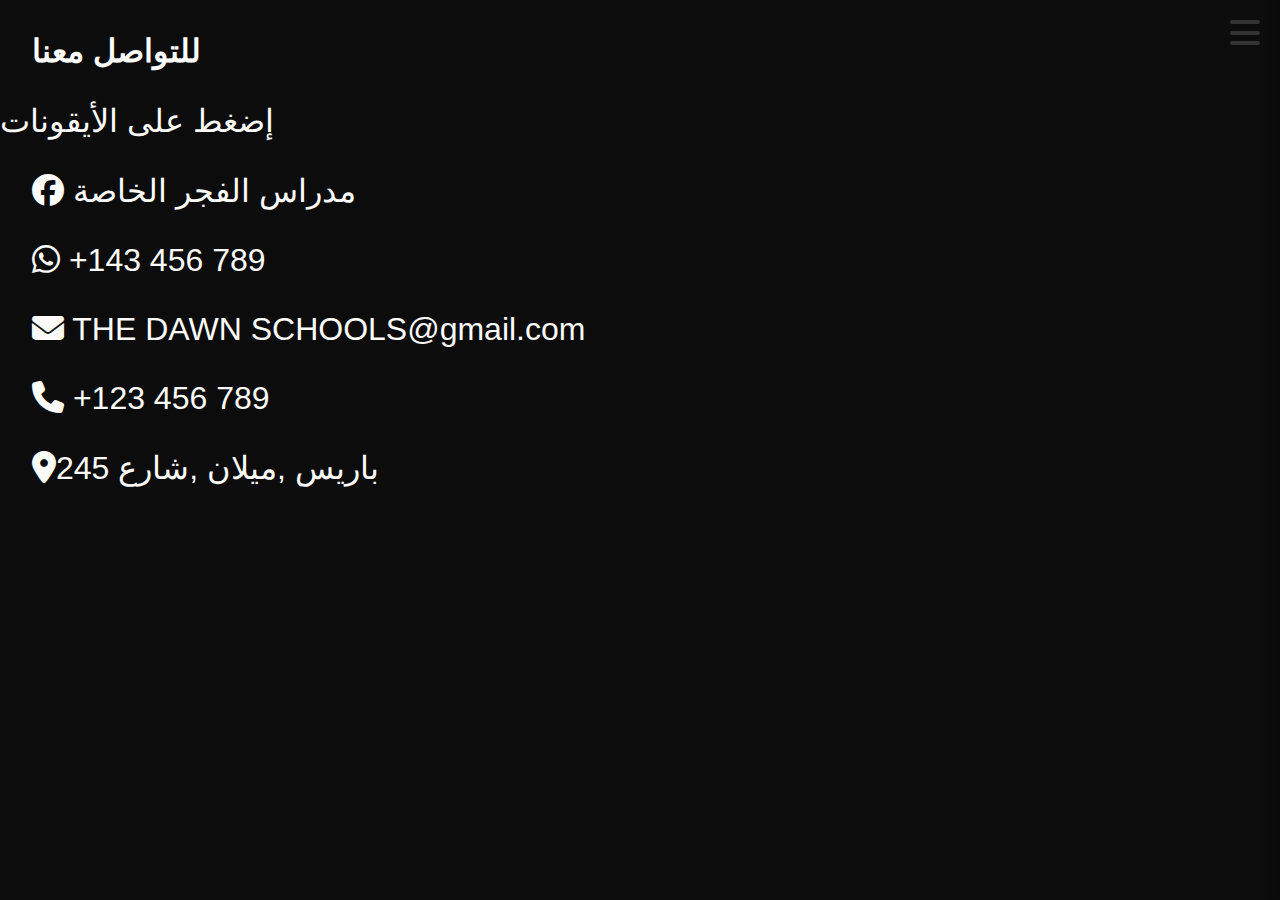
<file: contact ar.html>
<!DOCTYPE html>
<html lang="en">
<head>
    <meta charset="UTF-8">
    <meta name="viewport" content="width=device-width, initial-scale=1.0">
   <title> My school </title>
    <link rel="icon" href="ii.png" type="image/png">
</head><link rel="stylesheet" href="https://cdnjs.cloudflare.com/ajax/libs/font-awesome/6.5.0/css/all.min.css">
<body>
    <!DOCTYPE html>
<html lang="ar">
<head>
  <meta charset="UTF-8" />
  <meta name="viewport" content="width=device-width, initial-scale=1.0" />
  

  <style>
    * {
      box-sizing: border-box;
      margin: 0;
      padding: 0;
    }

    body {
      font-family: Arial, sans-serif;
      overflow-x: hidden;
    }

    /* زر المنيو */
    .custom-menu-btn {
      position: fixed;
      top: 20px;
      right: 20px;
      width: 30px;
      height: 25px;
      display: flex;
      flex-direction: column;
      justify-content: space-between;
      cursor: pointer;
      z-index: 1100;
    }

    .custom-menu-btn span {
      height: 4px;
      width: 100%;
      background-color: #333;
      border-radius: 2px;
      transition: 0.3s ease;
    }

    .custom-menu-btn.active span:nth-child(1) {
      transform: rotate(45deg) translate(5px, 5px);
    }

    .custom-menu-btn.active span:nth-child(2) {
      opacity: 0;
    }

    .custom-menu-btn.active span:nth-child(3) {
      transform: rotate(-45deg) translate(6px, -6px);
    }

    /* الخلفية */
    .custom-overlay {
      position: fixed;
      top: 0;
      left: 0;
      height: 100vh;
      width: 100vw;
      background-color: rgba(0, 0, 0, 0.5);
      opacity: 0;
      pointer-events: none;
      transition: 0.3s ease;
      z-index: 1000;
    }

    .custom-overlay.show {
      opacity: 1;
      pointer-events: auto;
    }

    /* القائمة الجانبية */
    .custom-sidebar {
      position: fixed;
      top: 0;
      right: -50%;
      height: 100vh;
      width: 50%;
      background-color: #ffffff;
      padding: 40px 20px;
      box-shadow: -2px 0 10px rgba(0, 0, 0, 0.2);
      transition: right 0.3s ease;
      z-index: 1050;
    }

    .custom-sidebar.show {
      right: 0;
    }

    .custom-sidebar ul {
      list-style: none;
    }

    .custom-sidebar li {
      margin: 20px 0;
    }

    .custom-sidebar a {
      text-decoration: none;
      color: #333;
      font-size: 18px;
    }

  </style>
</head>
<body>
      <link rel="stylesheet" href="https://cdnjs.cloudflare.com/ajax/libs/font-awesome/6.5.0/css/all.min.css">

  <!-- الزر -->
  <div class="custom-menu-btn" id="custom-menu-btn">
    <span></span>
    <span></span>
    <span></span>
  </div>

  <!-- الخلفية -->
  <div class="custom-overlay" id="custom-overlay"></div>

  <!-- القائمة -->
  <div class="custom-sidebar" id="custom-sidebar">
       <li ><a  style="font-size: larger;color:rgb(39, 33, 33)" href="arabic.html" class="fas fa-home"   >   الصفخة الرئيسية</a></li>
       <li ><a  style="font-size: medium;color:#272121" href="sh 1ar.html"class="fas fa-user-friends"> مجتمع الآباء</a>
      <li ><a  style="font-size: medium;color:rgb(39, 33, 33)" href="sh ar.html" class="fas fa-users"> مجتمع الطلاب
</a></li>
<li ><a style="font-size: medium;color:rgb(39, 33, 33)" href="index.html"class="fas fa-globe"> اللغة</a></li>
<li ><a style="font-size:medium;color:rgb(39, 33, 33)" href="plan ar.html" class="fas fa-book" >   خطة العام الدراسي</a></li>
      <li ><a style="font-size: medium;color:rgb(39, 33, 33)" href="rules ar.html" class="fas fa-gavel">  اللوائح المدرسية</a></li>
      <li ><a style="font-size: medium;color:rgb(39, 33, 33)" href="contact ar.html"class="fas fa-phone">تواصل معنا</a></li>
      <li ><a style="font-size: medium;color:rgb(39, 33, 33)" href="about ar.html"class="fas fa-info-circle">  من نحن</a></li>
      <li ><a style="font-size: medium;color:rgb(39, 33, 33)" href="https://maps.app.goo.gl/USy5qLPQj5uJRM2x5"class="fas fa-map-marker-alt"> موقعنا</a></li>

  </div>

  <!-- جافاسكربت -->
  <script>
    const btn = document.getElementById("custom-menu-btn");
    const sidebar = document.getElementById("custom-sidebar");
    const overlay = document.getElementById("custom-overlay");

    btn.addEventListener("click", () => {
      btn.classList.toggle("active");
      sidebar.classList.toggle("show");
      overlay.classList.toggle("show");
    });

    overlay.addEventListener("click", () => {
      btn.classList.remove("active");
      sidebar.classList.remove("show");
      overlay.classList.remove("show");
    });
  </script>

</body>
</html>

    <link rel="stylesheet" href="contact.css">
    <h1 style="margin: 1em;">للتواصل معنا </h1>
    <p> إضغط على الأيقونات</p>
   <div class="contact-icons">
       <p style="margin: 1em;"><i class="fab fa-facebook"></i> مدراس الفجر الخاصة</p>
       <p style="margin: 1em;"><i class="fab fa-whatsapp"></i> +143 456 789</p>
       <p style="margin: 1em;"><i class="fas fa-envelope"></i> THE DAWN SCHOOLS@gmail.com</p>
       <p style="margin: 1em;"><i class="fas fa-phone"></i> +123 456 789</p>
       <p style="margin: 1em;"><i class="fas fa-map-marker-alt"></i>باريس ,ميلان ,شارع 245</p>
</div>
    
</body>
</html>
</file>
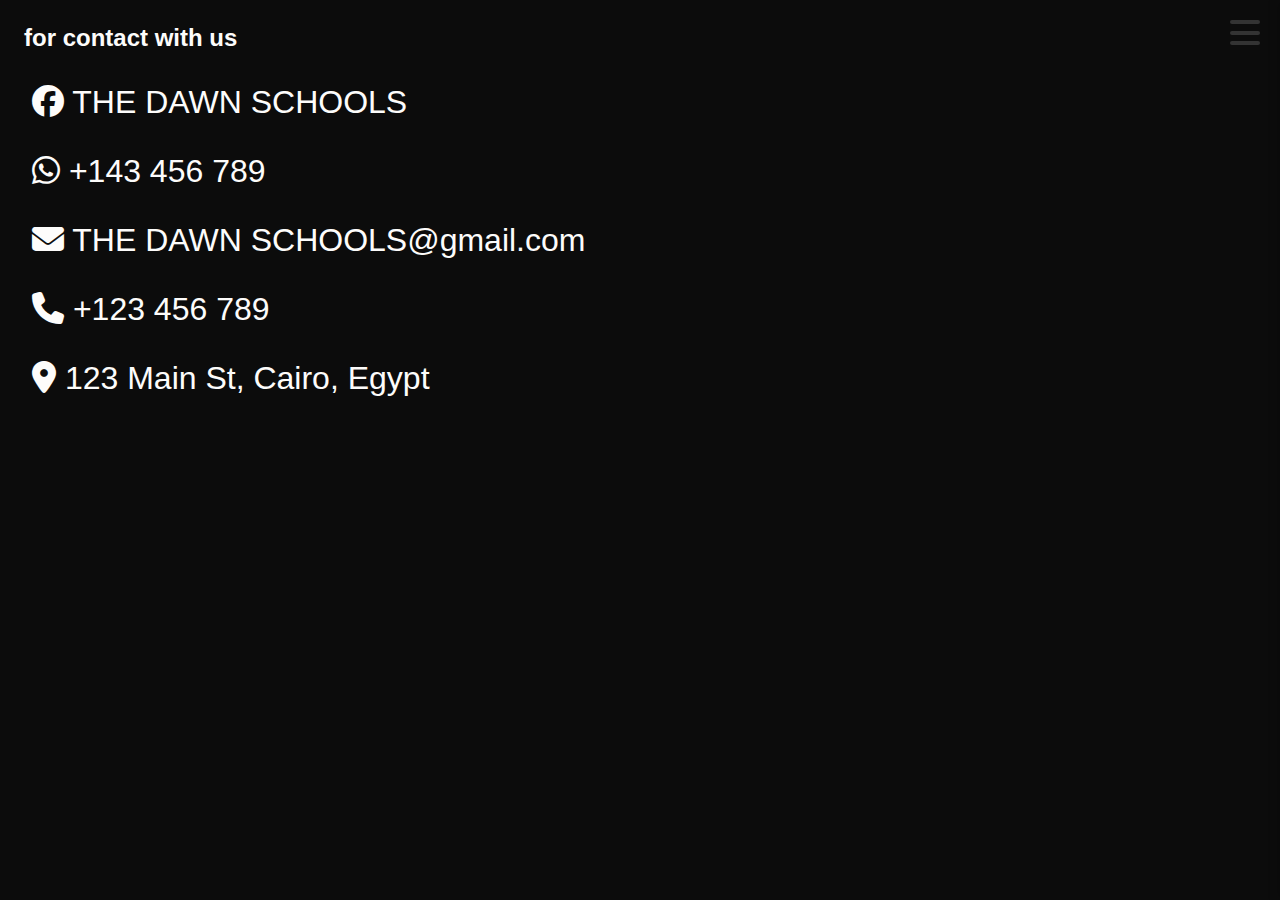
<file: contact.html>
<!DOCTYPE html>
<html lang="en">
<head>
    <meta charset="UTF-8">
    <meta name="viewport" content="width=device-width, initial-scale=1.0">
     <title> My school </title>
    <link rel="icon" href="ii.png" type="image/png">
</head><link rel="stylesheet" href="https://cdnjs.cloudflare.com/ajax/libs/font-awesome/6.5.0/css/all.min.css">
<body>
    <!DOCTYPE html>
<html lang="ar">
<head>
  <meta charset="UTF-8" />
  <meta name="viewport" content="width=device-width, initial-scale=1.0" />
  

  <style>
    * {
      box-sizing: border-box;
      margin: 0;
      padding: 0;
    }

    body {
      font-family: Arial, sans-serif;
      overflow-x: hidden;
    }

    /* زر المنيو */
    .custom-menu-btn {
      position: fixed;
      top: 20px;
      right: 20px;
      width: 30px;
      height: 25px;
      display: flex;
      flex-direction: column;
      justify-content: space-between;
      cursor: pointer;
      z-index: 1100;
    }

    .custom-menu-btn span {
      height: 4px;
      width: 100%;
      background-color: #333;
      border-radius: 2px;
      transition: 0.3s ease;
    }

    .custom-menu-btn.active span:nth-child(1) {
      transform: rotate(45deg) translate(5px, 5px);
    }

    .custom-menu-btn.active span:nth-child(2) {
      opacity: 0;
    }

    .custom-menu-btn.active span:nth-child(3) {
      transform: rotate(-45deg) translate(6px, -6px);
    }

    /* الخلفية */
    .custom-overlay {
      position: fixed;
      top: 0;
      left: 0;
      height: 100vh;
      width: 100vw;
      background-color: rgba(0, 0, 0, 0.5);
      opacity: 0;
      pointer-events: none;
      transition: 0.3s ease;
      z-index: 1000;
    }

    .custom-overlay.show {
      opacity: 1;
      pointer-events: auto;
    }

    /* القائمة الجانبية */
    .custom-sidebar {
      position: fixed;
      top: 0;
      right: -50%;
      height: 100vh;
      width: 50%;
      background-color: #ffffff;
      padding: 40px 20px;
      box-shadow: -2px 0 10px rgba(0, 0, 0, 0.2);
      transition: right 0.3s ease;
      z-index: 1050;
    }

    .custom-sidebar.show {
      right: 0;
    }

    .custom-sidebar ul {
      list-style: none;
    }

    .custom-sidebar li {
      margin: 20px 0;
    }

    .custom-sidebar a {
      text-decoration: none;
      color: #333;
      font-size: 18px;
    }

  </style>
</head>
<body>

  <!-- الزر -->
  <div class="custom-menu-btn" id="custom-menu-btn">
    <span></span>
    <span></span>
    <span></span>
  </div>

  <!-- الخلفية -->
  <div class="custom-overlay" id="custom-overlay"></div>

  <!-- القائمة -->
  <div class="custom-sidebar" id="custom-sidebar">
    <li ><a  style="font-size: larger;color:rgb(39, 33, 33)" href="index.html" class="fas fa-home"   >   H o m e</a></li>
      <li ><a  style="font-size: medium;color:#272121" href="sh1.html"class="fas fa-user-friends"> Parents' Community
      <li ><a  style="font-size: medium;color:rgb(39, 33, 33)" href="sh.html" class="fas fa-users"> students' Community
</a></li>
<li ><a style="font-size: medium;color:rgb(39, 33, 33)" href="arabic.html"class="fas fa-globe"> Language</a></li>
<li ><a style="font-size:medium;color:rgb(39, 33, 33)" href="plan.html" class="fas fa-book" >   Academic Year Plan</a></li>
      <li ><a style="font-size: medium;color:rgb(39, 33, 33)" href="rules" class="fas fa-gavel">  School's Rules and Regulations</a></li>
      <li ><a style="font-size: medium;color:rgb(39, 33, 33)" href="contact"class="fas fa-phone"> Contact Us</a></li>
      <li ><a style="font-size: medium;color:rgb(39, 33, 33)" href="https://maps.app.goo.gl/USy5qLPQj5uJRM2x5"class="fas fa-map-marker-alt"> Our Location</a></li>
      <li><a href="#"></a></li>

  </div>

  <!-- جافاسكربت -->
  <script>
    const btn = document.getElementById("custom-menu-btn");
    const sidebar = document.getElementById("custom-sidebar");
    const overlay = document.getElementById("custom-overlay");

    btn.addEventListener("click", () => {
      btn.classList.toggle("active");
      sidebar.classList.toggle("show");
      overlay.classList.toggle("show");
    });

    overlay.addEventListener("click", () => {
      btn.classList.remove("active");
      sidebar.classList.remove("show");
      overlay.classList.remove("show");
    });
  </script>

</body>
</html>

    <link rel="stylesheet" href="contact.css">
    <h2 style="margin: 1em;">for contact with us </h2>
   <div class="contact-icons">
       <p style="margin: 1em;"><i class="fab fa-facebook"></i> THE DAWN SCHOOLS</p>
       <p style="margin: 1em;"><i class="fab fa-whatsapp"></i> +143 456 789</p>
       <p style="margin: 1em;"><i class="fas fa-envelope"></i> THE DAWN SCHOOLS@gmail.com</p>
       <p style="margin: 1em;"><i class="fas fa-phone"></i> +123 456 789</p>
       <p style="margin: 1em;"><i class="fas fa-map-marker-alt"></i> 123 Main St, Cairo, Egypt</p>
</div>
    
</body>
</html>
</file>
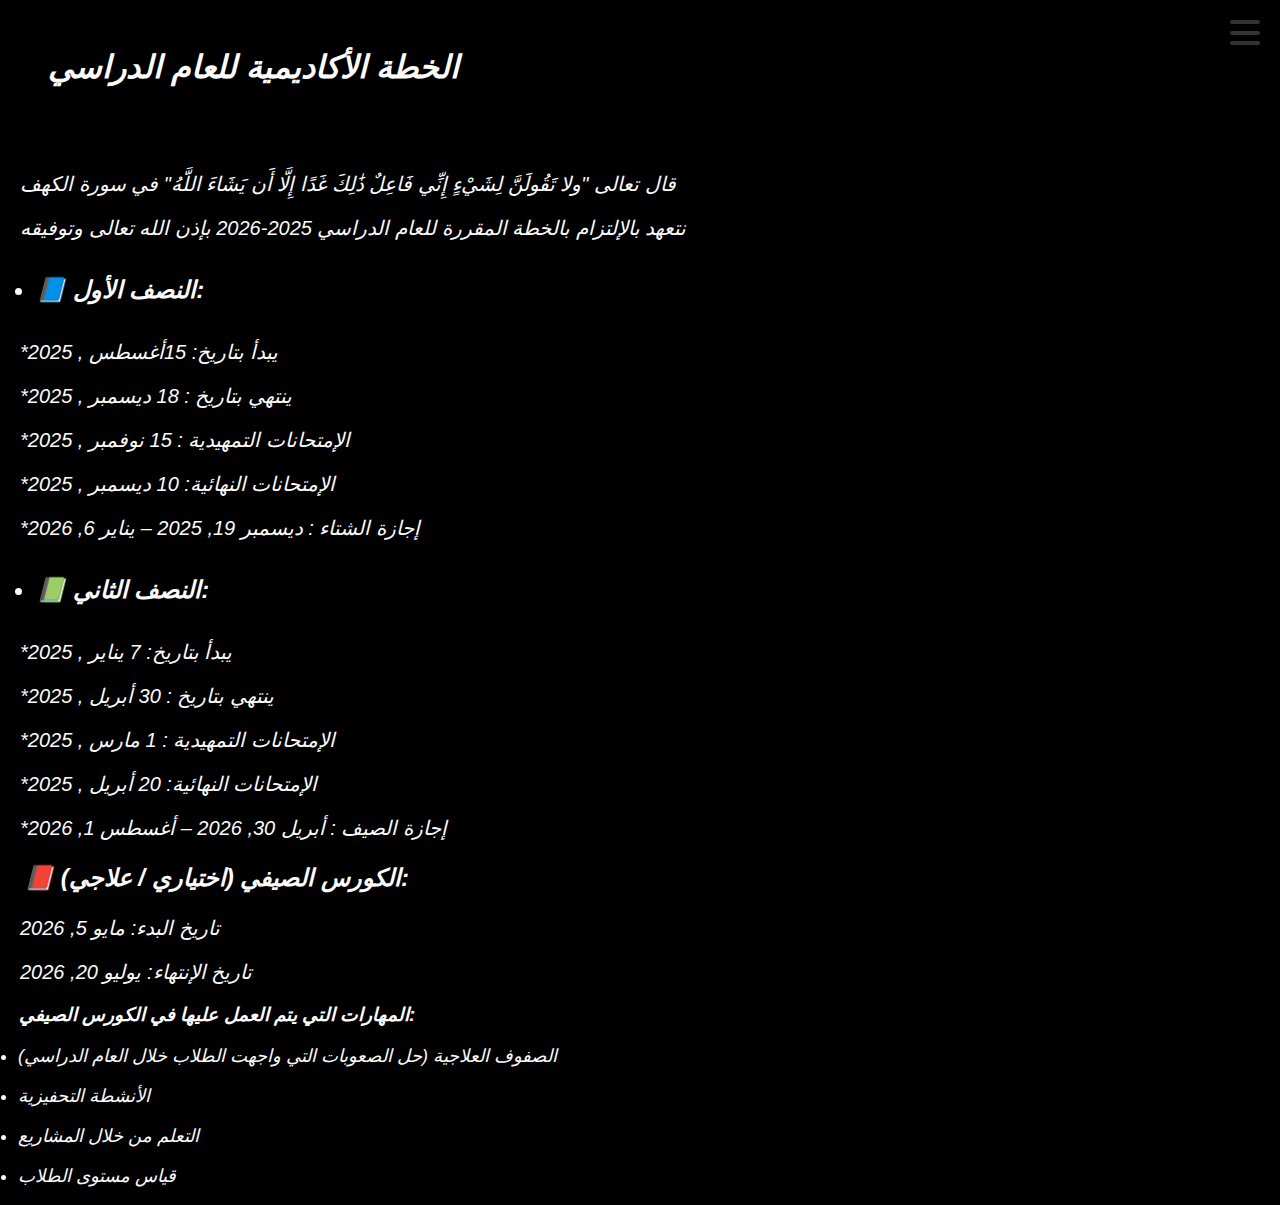
<file: plan ar.html>
<!DOCTYPE html>
<html lang="en">
<head>
    <meta charset="UTF-8">
    <meta name="viewport" content="width=device-width, initial-scale=1.0">
    <title> My school </title>
    <link rel="icon" href="ii.png" type="image/png">
</head>
<body>
    <!DOCTYPE html>
<html lang="ar">
<head>
  <meta charset="UTF-8" />
  <meta name="viewport" content="width=device-width, initial-scale=1.0" />
    <link rel="stylesheet" href="https://cdnjs.cloudflare.com/ajax/libs/font-awesome/6.5.0/css/all.min.css">
  <title>قائمة جانبية مخصصة</title>

  <style>
    * {
      box-sizing: border-box;
      margin: 0;
      padding: 0;
    }

    body {
      font-family: Arial, sans-serif;
      overflow-x: hidden;
    }

    /* زر المنيو */
    .custom-menu-btn {
      position: fixed;
      top: 20px;
      right: 20px;
      width: 30px;
      height: 25px;
      display: flex;
      flex-direction: column;
      justify-content: space-between;
      cursor: pointer;
      z-index: 1100;
    }

    .custom-menu-btn span {
      height: 4px;
      width: 100%;
      background-color: #333;
      border-radius: 2px;
      transition: 0.3s ease;
    }

    .custom-menu-btn.active span:nth-child(1) {
      transform: rotate(45deg) translate(5px, 5px);
    }

    .custom-menu-btn.active span:nth-child(2) {
      opacity: 0;
    }

    .custom-menu-btn.active span:nth-child(3) {
      transform: rotate(-45deg) translate(6px, -6px);
    }

    /* الخلفية */
    .custom-overlay {
      position: fixed;
      top: 0;
      left: 0;
      height: 100vh;
      width: 100vw;
      background-color: rgba(0, 0, 0, 0.5);
      opacity: 0;
      pointer-events: none;
      transition: 0.3s ease;
      z-index: 1000;
    }

    .custom-overlay.show {
      opacity: 1;
      pointer-events: auto;
    }

    /* القائمة الجانبية */
    .custom-sidebar {
      position: fixed;
      top: 0;
      right: -50%;
      height: 100vh;
      width: 50%;
      background-color: #ffffff;
      padding: 40px 20px;
      box-shadow: -2px 0 10px rgba(0, 0, 0, 0.2);
      transition: right 0.3s ease;
      z-index: 1050;
    }

    .custom-sidebar.show {
      right: 0;
    }

    .custom-sidebar ul {
      list-style: none;
    }

    .custom-sidebar li {
      margin: 20px 0;
    }

    .custom-sidebar a {
      text-decoration: none;
      color: #333;
      font-size: 18px;
    }

  </style>
</head>
<body>

  <!-- الزر -->
  <div class="custom-menu-btn" id="custom-menu-btn">
    <span></span>
    <span></span>
    <span></span>
  </div>

  <!-- الخلفية -->
  <div class="custom-overlay" id="custom-overlay"></div>

  <!-- القائمة -->
  <div class="custom-sidebar" id="custom-sidebar">
  <li >      <li ><a  style="font-size: larger;color:rgb(39, 33, 33)" href="arabic.html" class="fas fa-home"   >   الصفخة الرئيسية</a></li>
      <li ><a  style="font-size: medium;color:#272121" href="sh 1ar.html"class="fas fa-user-friends"> مجتمع الآباء</a>
      <li ><a  style="font-size: medium;color:rgb(39, 33, 33)" href="sh ar.html" class="fas fa-users"> مجتمع الطلاب
</a></li>
<li ><a style="font-size: medium;color:rgb(39, 33, 33)" href="index.html"class="fas fa-globe"> اللغة</a></li>
<li ><a style="font-size:medium;color:rgb(39, 33, 33)" href="plan ar.html" class="fas fa-book" >   خطة العام الدراسي</a></li>
      <li ><a style="font-size: medium;color:rgb(39, 33, 33)" href="rules ar.html" class="fas fa-gavel">  اللوائح المدرسية</a></li>
      <li ><a style="font-size: medium;color:rgb(39, 33, 33)" href="contact ar.html"class="fas fa-phone">تواصل معنا</a></li>
            <li ><a style="font-size: medium;color:rgb(39, 33, 33)" href="about ar.html"class="fas fa-info-circle">  من نحن</a></li>
      <li ><a style="font-size: medium;color:rgb(39, 33, 33)" href="https://maps.app.goo.gl/USy5qLPQj5uJRM2x5"class="fas fa-map-marker-alt"> موقعنا</a></li>
      <li><a href="#"></a></li>

  </div>

  <!-- جافاسكربت -->
  <script>
    const btn = document.getElementById("custom-menu-btn");
    const sidebar = document.getElementById("custom-sidebar");
    const overlay = document.getElementById("custom-overlay");

    btn.addEventListener("click", () => {
      btn.classList.toggle("active");
      sidebar.classList.toggle("show");
      overlay.classList.toggle("show");
    });

    overlay.addEventListener("click", () => {
      btn.classList.remove("active");
      sidebar.classList.remove("show");
      overlay.classList.remove("show");
    });
  </script>

</body>
</html>

    <link rel="stylesheet" href="plan.css">
    <h1 style="margin: 1.5em;"><i>الخطة الأكاديمية للعام الدراسي</h1>
    <br>
    <ul>
        <p>قال تعالى "ولا تَقُولَنَّ لِشَيْءٍ إِنِّي فَاعِلٌ ذَٰلِكَ غَدًا إِلَّا أَن يَشَاءَ اللَّهُ" في سورة الكهف</p>
        <p> نتعهد بالإلتزام بالخطة المقررة للعام الدراسي 2025-2026 بإذن الله تعالى وتوفيقه</p>
    <h2 style="margin: 1.5em;"><li>📘 النصف الأول:</li></h2>
<p>*يبدأ بتاريخ: 15أغسطس , 2025</p>
<p>*ينتهي بتاريخ : 18 ديسمبر , 2025</p>
<p>*الإمتحانات التمهيدية :  15 نوفمبر , 2025</p>
<p>
*الإمتحانات النهائية: 10 ديسمبر  , 2025</p>
<p>*إجازة الشتاء : ديسمبر 19, 2025 – يناير 6, 2026</p>





<h2 style="margin: 1.5em;"><li>📗 النصف الثاني:</li></h2>
<p>*يبدأ بتاريخ: 7 يناير , 2025</p>
<p>*ينتهي بتاريخ : 30 أبريل , 2025</p>
<p>*الإمتحانات التمهيدية :  1 مارس , 2025</p>
<p>
*الإمتحانات النهائية: 20 أبريل  , 2025</p>
<p>*إجازة الصيف : أبريل 30, 2026 – أغسطس 1, 2026</p>
<h2 style="margin: 1em;">📕 الكورس الصيفي (اختياري / علاجي):</h2> 
<p>تاريخ البدء: مايو 5, 2026</p>
<p>تاريخ الإنتهاء: يوليو 20, 2026</p>
<h3 style="margin: 1em;">المهارات التي يتم العمل عليها في الكورس الصيفي:</h3> 
    <li class="li"  style="margin: 1em;">
الصفوف العلاجية (حل الصعوبات التي واجهت الطلاب خلال العام الدراسي)</li>
    <li class="li  "style="margin: 1em;">الأنشطة التحفيزية</li>
    <li class="li "style="margin: 1em;">التعلم من خلال المشاريع</li>
    <li class="li" style="margin: 1em;">قياس مستوى الطلاب </li>
   
    















</ul>

    
</body>
</html>
</file>
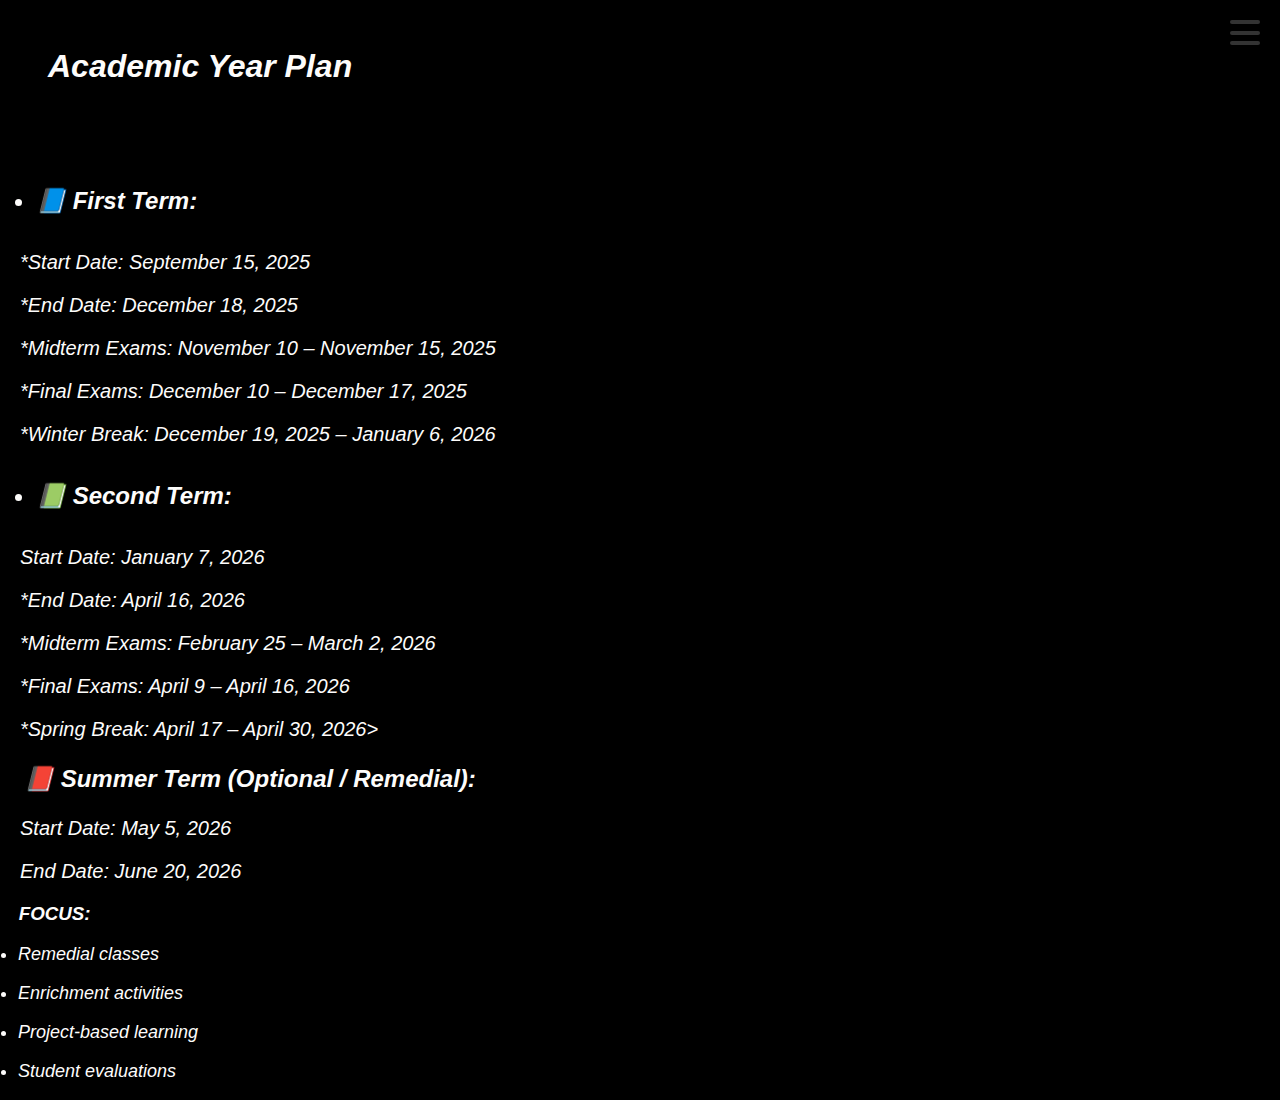
<file: plan.html>
<!DOCTYPE html>
<html lang="en">
<head>
    <meta charset="UTF-8">
    <meta name="viewport" content="width=device-width, initial-scale=1.0">
   <title> My school </title>
    <link rel="icon" href="ii.png" type="image/png">
</head>
<body>
    <!DOCTYPE html>
<html lang="ar">
<head>
  <meta charset="UTF-8" />
  
    <link rel="stylesheet" href="https://cdnjs.cloudflare.com/ajax/libs/font-awesome/6.5.0/css/all.min.css">

  <meta name="viewport" content="width=device-width, initial-scale=1.0" />
  <title>قائمة جانبية مخصصة</title>

  <style>
    * {
      box-sizing: border-box;
      margin: 0;
      padding: 0;
    }

    body {
      font-family: Arial, sans-serif;
      overflow-x: hidden;
    }

    /* زر المنيو */
    .custom-menu-btn {
      position: fixed;
      top: 20px;
      right: 20px;
      width: 30px;
      height: 25px;
      display: flex;
      flex-direction: column;
      justify-content: space-between;
      cursor: pointer;
      z-index: 1100;
    }

    .custom-menu-btn span {
      height: 4px;
      width: 100%;
      background-color: #333;
      border-radius: 2px;
      transition: 0.3s ease;
    }

    .custom-menu-btn.active span:nth-child(1) {
      transform: rotate(45deg) translate(5px, 5px);
    }

    .custom-menu-btn.active span:nth-child(2) {
      opacity: 0;
    }

    .custom-menu-btn.active span:nth-child(3) {
      transform: rotate(-45deg) translate(6px, -6px);
    }

    /* الخلفية */
    .custom-overlay {
      position: fixed;
      top: 0;
      left: 0;
      height: 100vh;
      width: 100vw;
      background-color: rgba(0, 0, 0, 0.5);
      opacity: 0;
      pointer-events: none;
      transition: 0.3s ease;
      z-index: 1000;
    }

    .custom-overlay.show {
      opacity: 1;
      pointer-events: auto;
    }

    /* القائمة الجانبية */
    .custom-sidebar {
      position: fixed;
      top: 0;
      right: -50%;
      height: 100vh;
      width: 50%;
      background-color: #ffffff;
      padding: 40px 20px;
      box-shadow: -2px 0 10px rgba(0, 0, 0, 0.2);
      transition: right 0.3s ease;
      z-index: 1050;
    }

    .custom-sidebar.show {
      right: 0;
    }

    .custom-sidebar ul {
      list-style: none;
    }

    .custom-sidebar li {
      margin: 20px 0;
    }

    .custom-sidebar a {
      text-decoration: none;
      color: #333;
      font-size: 18px;
    }

  </style>
</head>
<body>

  <!-- الزر -->
  <div class="custom-menu-btn" id="custom-menu-btn">
    <span></span>
    <span></span>
    <span></span>
  </div>

  <!-- الخلفية -->
  <div class="custom-overlay" id="custom-overlay"></div>

  <!-- القائمة -->
  <div class="custom-sidebar" id="custom-sidebar">
      <li ><a  style="font-size: larger;color:rgb(39, 33, 33)" href="index.html" class="fas fa-home"   >   H o m e</a></li>
      <li ><a  style="font-size: medium;color:#272121" href="sh1.html"class="fas fa-user-friends"> Parents' Community
      <li ><a  style="font-size: medium;color:rgb(39, 33, 33)" href="sh.html" class="fas fa-users"> students' Community
</a></li>
<li ><a style="font-size: medium;color:rgb(39, 33, 33)" href="arabic.html"class="fas fa-globe"> Language</a></li>
<li ><a style="font-size:medium;color:rgb(39, 33, 33)" href="plan.html" class="fas fa-book" >   Academic Year Plan</a></li>
      <li ><a style="font-size: medium;color:rgb(39, 33, 33)" href="rules" class="fas fa-gavel">  School's Rules and Regulations</a></li>
      <li ><a style="font-size: medium;color:rgb(39, 33, 33)" href="contact"class="fas fa-phone"> Contact Us</a></li>
                  <li ><a style="font-size: medium;color:rgb(39, 33, 33)" href="about us.html"class="fas fa-info-circle">   About us</a></li>
      <li ><a style="font-size: medium;color:rgb(39, 33, 33)" href="https://maps.app.goo.gl/USy5qLPQj5uJRM2x5"class="fas fa-map-marker-alt"> Our Location</a></li>

  </div>

  <!-- جافاسكربت -->
  <script>
    const btn = document.getElementById("custom-menu-btn");
    const sidebar = document.getElementById("custom-sidebar");
    const overlay = document.getElementById("custom-overlay");

    btn.addEventListener("click", () => {
      btn.classList.toggle("active");
      sidebar.classList.toggle("show");
      overlay.classList.toggle("show");
    });

    overlay.addEventListener("click", () => {
      btn.classList.remove("active");
      sidebar.classList.remove("show");
      overlay.classList.remove("show");
    });
  </script>

</body>
</html>

    <link rel="stylesheet" href="plan.css">
    <h1 style="margin: 1.5em;"><i> Academic Year Plan</h1>
    <br>
    <ul>

    <h2 style="margin: 1.5em;"><li>📘 First Term:</li></h2>
<p>*Start Date: September 15, 2025</p>
<p>*End Date: December 18, 2025</p>
<p>*Midterm Exams: November 10 – November 15, 2025</p>
<p>
*Final Exams: December 10 – December 17, 2025</p>
<p>*Winter Break: December 19, 2025 – January 6, 2026</p>





<h2 style="margin: 1.5em;"><li>📗 Second Term:</li></h2>
<p>Start Date: January 7, 2026</p>
<p>*End Date: April 16, 2026</p>
<p>*Midterm Exams: February 25 – March 2, 2026</p>
<p>*Final Exams: April 9 – April 16, 2026</p>
<p>*Spring Break: April 17 – April 30, 2026></p>

<h2 style="margin: 1em;">📕 Summer Term (Optional / Remedial):</h2> 
<p>Start Date: May 5, 2026</p>
<p>End Date: June 20, 2026</p>
<h3 style="margin: 1em;">FOCUS:</h3> 
    <li class="li"  style="margin: 1em;">
Remedial classes</li>
    <li class="li  "style="margin: 1em;">Enrichment activities</li>
    <li class="li "style="margin: 1em;">Project-based learning</li>
    <li class="li" style="margin: 1em;">Student evaluations</li>
   
    















</ul>

    
</body>
</html>
</file>
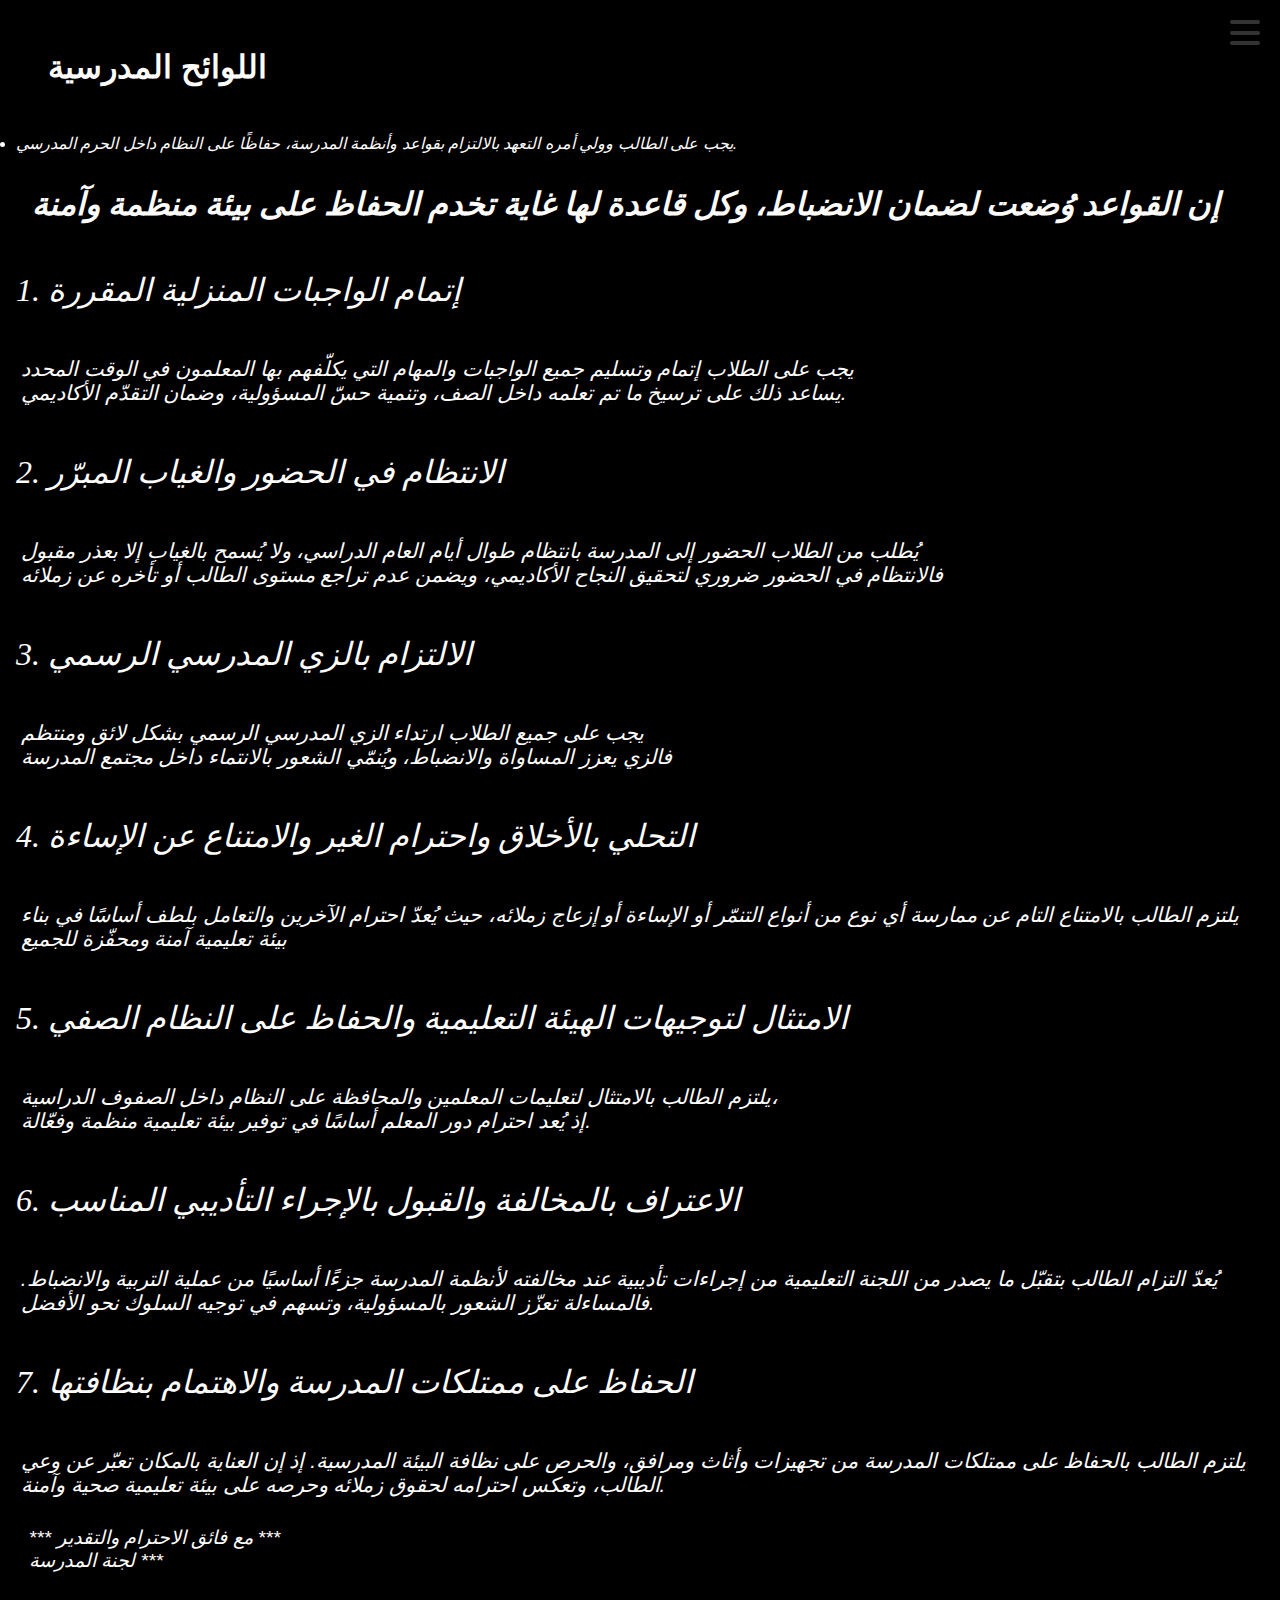
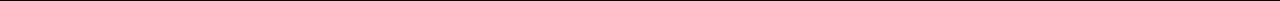
<file: rules ar.html>
<!DOCTYPE html>
<html lang="en">
<head>
    <meta charset="UTF-8">
    <meta name="viewport" content="width=device-width, initial-scale=1.0">
    <title> My school </title>
    <link rel="icon" href="ii.png" type="image/png">
    <link rel="stylesheet" href="rules.css"> 
</head>
<body>
    <!DOCTYPE html>
<html lang="ar">
<head>
  <meta charset="UTF-8" />
  <meta name="viewport" content="width=device-width, initial-scale=1.0" />
    <link rel="stylesheet" href="https://cdnjs.cloudflare.com/ajax/libs/font-awesome/6.5.0/css/all.min.css">


  <style>
    * {
      box-sizing: border-box;
      margin: 0;
      padding: 0;
    }

    body {
      font-family: Arial, sans-serif;
      overflow-x: hidden;
    }

    /* زر المنيو */
    .custom-menu-btn {
      position: fixed;
      top: 20px;
      right: 20px;
      width: 30px;
      height: 25px;
      display: flex;
      flex-direction: column;
      justify-content: space-between;
      cursor: pointer;
      z-index: 1100;
    }

    .custom-menu-btn span {
      height: 4px;
      width: 100%;
      background-color: #333;
      border-radius: 2px;
      transition: 0.3s ease;
    }

    .custom-menu-btn.active span:nth-child(1) {
      transform: rotate(45deg) translate(5px, 5px);
    }

    .custom-menu-btn.active span:nth-child(2) {
      opacity: 0;
    }

    .custom-menu-btn.active span:nth-child(3) {
      transform: rotate(-45deg) translate(6px, -6px);
    }

    /* الخلفية */
    .custom-overlay {
      position: fixed;
      top: 0;
      left: 0;
      height: 100vh;
      width: 100vw;
      background-color: rgba(0, 0, 0, 0.5);
      opacity: 0;
      pointer-events: none;
      transition: 0.3s ease;
      z-index: 1000;
    }

    .custom-overlay.show {
      opacity: 1;
      pointer-events: auto;
    }

    /* القائمة الجانبية */
    .custom-sidebar {
      position: fixed;
      top: 0;
      right: -50%;
      height: 100vh;
      width: 50%;
      background-color: #ffffff;
      padding: 40px 20px;
      box-shadow: -2px 0 10px rgba(0, 0, 0, 0.2);
      transition: right 0.3s ease;
      z-index: 1050;
    }

    .custom-sidebar.show {
      right: 0;
    }

    .custom-sidebar ul {
      list-style: none;
    }

    .custom-sidebar li {
      margin: 20px 0;
    }

    .custom-sidebar a {
      text-decoration: none;
      color: #333;
      font-size: 18px;
    }

  </style>
</head>
<body>

  <!-- الزر -->
  <div class="custom-menu-btn" id="custom-menu-btn">
    <span></span>
    <span></span>
    <span></span>
  </div>

  <!-- الخلفية -->
  <div class="custom-overlay" id="custom-overlay"></div>

  <!-- القائمة -->
  <div class="custom-sidebar" id="custom-sidebar">
        <li ><a  style="font-size: larger;color:rgb(39, 33, 33)" href="arabic.html" class="fas fa-home"   >   الصفخة الرئيسية</a></li>
       <li ><a  style="font-size: medium;color:#272121" href="sh 1ar.html"class="fas fa-user-friends"> مجتمع الآباء</a>
      <li ><a  style="font-size: medium;color:rgb(39, 33, 33)" href="sh ar.html" class="fas fa-users"> مجتمع الطلاب
</a></li>
<li ><a style="font-size: medium;color:rgb(39, 33, 33)" href="index.html"class="fas fa-globe"> اللغة</a></li>
<li ><a style="font-size:medium;color:rgb(39, 33, 33)" href="plan ar.html" class="fas fa-book" >   خطة العام الدراسي</a></li>
      <li ><a style="font-size: medium;color:rgb(39, 33, 33)" href="rules ar.html" class="fas fa-gavel">  اللوائح المدرسية</a></li>
      <li ><a style="font-size: medium;color:rgb(39, 33, 33)" href="contact ar.html"class="fas fa-phone">تواصل معنا</a></li>
            <li ><a style="font-size: medium;color:rgb(39, 33, 33)" href="about ar.html"class="fas fa-info-circle">  من نحن</a></li>
      <li ><a style="font-size: medium;color:rgb(39, 33, 33)" href="https://maps.app.goo.gl/USy5qLPQj5uJRM2x5" class="fas fa-map-marker-alt"> موقعنا</a></li>

  </div>

  <!-- جافاسكربت -->
  <script>
    const btn = document.getElementById("custom-menu-btn");
    const sidebar = document.getElementById("custom-sidebar");
    const overlay = document.getElementById("custom-overlay");

    btn.addEventListener("click", () => {
      btn.classList.toggle("active");
      sidebar.classList.toggle("show");
      overlay.classList.toggle("show");
    });

    overlay.addEventListener("click", () => {
      btn.classList.remove("active");
      sidebar.classList.remove("show");
      overlay.classList.remove("show");
    });
  </script>

</body>
</html>
 
    <h1 style="margin: 1.5em;">اللوائح المدرسية</h1>
    
    <ul>
        <li style="margin: 1em;"><i>يجب على الطالب وولي أمره التعهد بالالتزام بقواعد وأنظمة المدرسة، حفاظًا على النظام داخل الحرم المدرسي.</li>
    </ul>
    <ol>
        <h3>إن القواعد وُضعت لضمان الانضباط، وكل قاعدة لها غاية تخدم الحفاظ على بيئة منظمة وآمنة
</h3>
        <li class="li">إتمام الواجبات المنزلية المقررة</li>
        <dd>يجب على الطلاب إتمام وتسليم جميع الواجبات والمهام التي يكلّفهم بها المعلمون في الوقت المحدد<br>
يساعد ذلك على ترسيخ ما تم تعلمه داخل الصف، وتنمية حسّ المسؤولية، وضمان التقدّم الأكاديمي.
</dd>
        <li class="li">الانتظام في الحضور والغياب المبرّر</li>
        <dd>
يُطلب من الطلاب الحضور إلى المدرسة بانتظام طوال أيام العام الدراسي، ولا يُسمح بالغياب إلا بعذر مقبول<br>
فالانتظام في الحضور ضروري لتحقيق النجاح الأكاديمي، ويضمن عدم تراجع مستوى الطالب أو تأخره عن زملائه


            
        </dd>
        <li class="li">الالتزام بالزي المدرسي الرسمي</li>
        <dd>
يجب على جميع الطلاب ارتداء الزي المدرسي الرسمي بشكل لائق ومنتظم<br>
فالزي يعزز المساواة والانضباط، ويُنمّي الشعور بالانتماء داخل مجتمع المدرسة

        </dd>
        <li class="li">التحلي بالأخلاق واحترام الغير والامتناع عن الإساءة</li>
        <dd>
يلتزم الطالب بالامتناع التام عن ممارسة أي نوع من أنواع التنمّر أو الإساءة أو إزعاج زملائه، حيث يُعدّ احترام الآخرين والتعامل بلطف أساسًا في بناء بيئة تعليمية آمنة ومحفّزة للجميع
        </dd>
        <li class="li">الامتثال لتوجيهات الهيئة التعليمية والحفاظ على النظام الصفي</li>
        <dd>يلتزم الطالب بالامتثال لتعليمات المعلمين والمحافظة على النظام داخل الصفوف الدراسية،<br>
إذ يُعد احترام دور المعلم أساسًا في توفير بيئة تعليمية منظمة وفعّالة.
</dd>
         <li class="li">الاعتراف بالمخالفة والقبول بالإجراء التأديبي المناسب</li>
         <dd>
يُعدّ التزام الطالب بتقبّل ما يصدر من اللجنة التعليمية من إجراءات تأديبية عند مخالفته لأنظمة المدرسة جزءًا أساسيًا من عملية التربية والانضباط. فالمساءلة تعزّز الشعور بالمسؤولية، وتسهم في توجيه السلوك نحو الأفضل.
</dd>
         <li class="li">الحفاظ على ممتلكات المدرسة والاهتمام بنظافتها</li>
         <dd>
يلتزم الطالب بالحفاظ على ممتلكات المدرسة من تجهيزات وأثاث ومرافق، والحرص على نظافة البيئة المدرسية.
إذ إن العناية بالمكان تعبّر عن وعي الطالب، وتعكس احترامه لحقوق زملائه وحرصه على بيئة تعليمية صحية وآمنة.

</dd>
    </ol>
    <p style="margin: 1.5em; font-size:larger"><i>
               *** مع فائق الاحترام والتقدير  ***<br>
لجنة المدرسة ***</i></p>
    
</body>
</html>
</file>
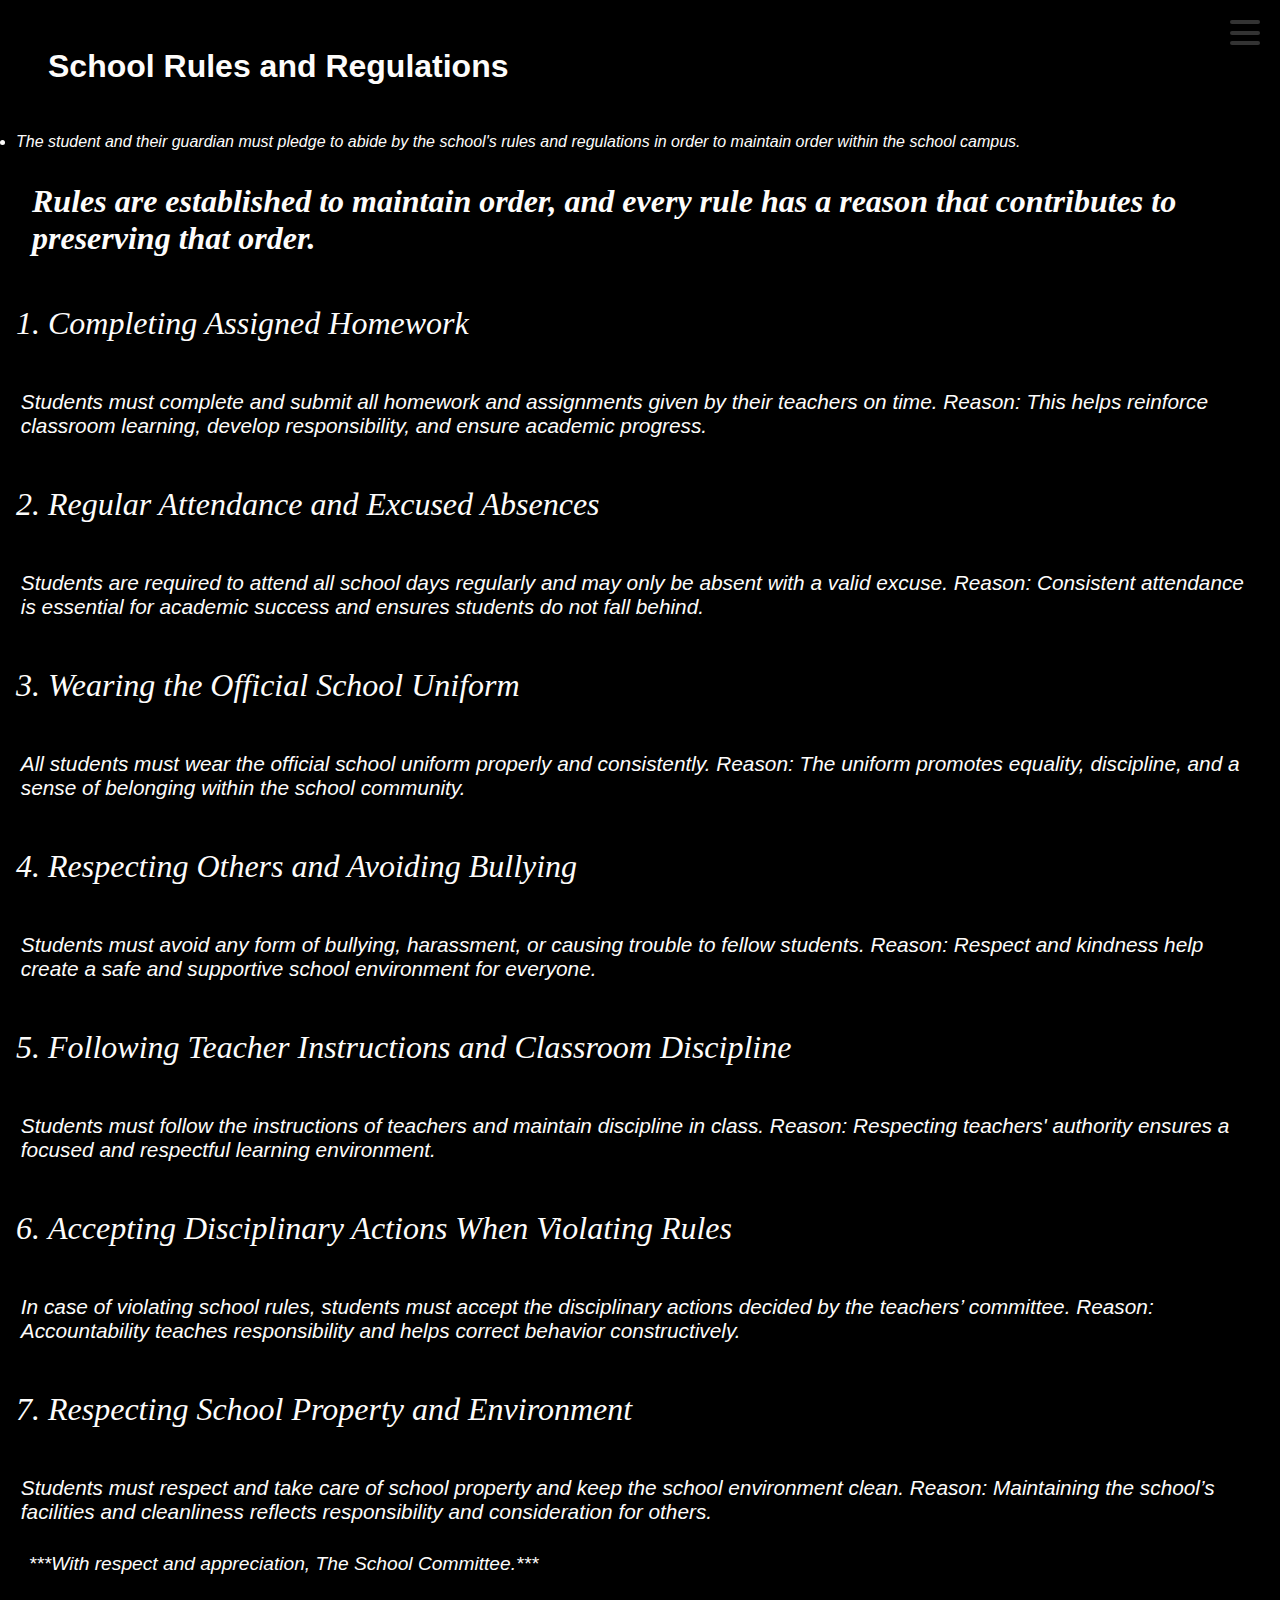
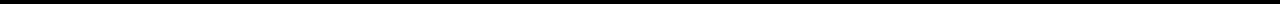
<file: rules.html>
<!DOCTYPE html>
<html lang="en">
<head>
    <meta charset="UTF-8">
    <meta name="viewport" content="width=device-width, initial-scale=1.0">
     <title> My school </title>
    <link rel="icon" href="ii.png" type="image/png">
    <link rel="stylesheet" href="rules.css"> 
</head>
<body>
      <link rel="stylesheet" href="https://cdnjs.cloudflare.com/ajax/libs/font-awesome/6.5.0/css/all.min.css">
    <!DOCTYPE html>
<html lang="ar">
<head>
  <meta charset="UTF-8" />
  <meta name="viewport" content="width=device-width, initial-scale=1.0" />


  <style>
    * {
      box-sizing: border-box;
      margin: 0;
      padding: 0;
    }

    body {
      font-family: Arial, sans-serif;
      overflow-x: hidden;
    }

    /* زر المنيو */
    .custom-menu-btn {
      position: fixed;
      top: 20px;
      right: 20px;
      width: 30px;
      height: 25px;
      display: flex;
      flex-direction: column;
      justify-content: space-between;
      cursor: pointer;
      z-index: 1100;
    }

    .custom-menu-btn span {
      height: 4px;
      width: 100%;
      background-color: #333;
      border-radius: 2px;
      transition: 0.3s ease;
    }

    .custom-menu-btn.active span:nth-child(1) {
      transform: rotate(45deg) translate(5px, 5px);
    }

    .custom-menu-btn.active span:nth-child(2) {
      opacity: 0;
    }

    .custom-menu-btn.active span:nth-child(3) {
      transform: rotate(-45deg) translate(6px, -6px);
    }

    /* الخلفية */
    .custom-overlay {
      position: fixed;
      top: 0;
      left: 0;
      height: 100vh;
      width: 100vw;
      background-color: rgba(0, 0, 0, 0.5);
      opacity: 0;
      pointer-events: none;
      transition: 0.3s ease;
      z-index: 1000;
    }

    .custom-overlay.show {
      opacity: 1;
      pointer-events: auto;
    }

    /* القائمة الجانبية */
    .custom-sidebar {
      position: fixed;
      top: 0;
      right: -50%;
      height: 100vh;
      width: 50%;
      background-color: #ffffff;
      padding: 40px 20px;
      box-shadow: -2px 0 10px rgba(0, 0, 0, 0.2);
      transition: right 0.3s ease;
      z-index: 1050;
    }

    .custom-sidebar.show {
      right: 0;
    }

    .custom-sidebar ul {
      list-style: none;
    }

    .custom-sidebar li {
      margin: 20px 0;
    }

    .custom-sidebar a {
      text-decoration: none;
      color: #333;
      font-size: 18px;
    }

  </style>
</head>
<body>

  <!-- الزر -->
  <div class="custom-menu-btn" id="custom-menu-btn">
    <span></span>
    <span></span>
    <span></span>
  </div>

  <!-- الخلفية -->
  <div class="custom-overlay" id="custom-overlay"></div>

  <!-- القائمة -->
  <div class="custom-sidebar" id="custom-sidebar">
      <li ><a  style="font-size: larger;color:rgb(39, 33, 33)" href="index.html" class="fas fa-home"   >   H o m e</a></li>
      <li ><a  style="font-size: medium;color:#272121" href="sh1.html"class="fas fa-user-friends"> Parents' Community
      <li ><a  style="font-size: medium;color:rgb(39, 33, 33)" href="sh.html" class="fas fa-users"> students' Community
</a></li>
<li ><a style="font-size: medium;color:rgb(39, 33, 33)" href="arabic.html"class="fas fa-globe"> Language</a></li>
<li ><a style="font-size:medium;color:rgb(39, 33, 33)" href="plan.html" class="fas fa-book" >   Academic Year Plan</a></li>
      <li ><a style="font-size: medium;color:rgb(39, 33, 33)" href="rules" class="fas fa-gavel">  School's Rules and Regulations</a></li>
      <li ><a style="font-size: medium;color:rgb(39, 33, 33)" href="contact"class="fas fa-phone"> Contact Us</a></li>
                        <li ><a style="font-size: medium;color:rgb(39, 33, 33)" href="about us.html"class="fas fa-info-circle">   About us</a></li>
      <li ><a style="font-size: medium;color:rgb(39, 33, 33)" href="https://maps.app.goo.gl/USy5qLPQj5uJRM2x5"class="fas fa-map-marker-alt"> Our Location</a></li>
      <li><a href="#"></a></li>

  </div>

  <!-- جافاسكربت -->
  <script>
    const btn = document.getElementById("custom-menu-btn");
    const sidebar = document.getElementById("custom-sidebar");
    const overlay = document.getElementById("custom-overlay");

    btn.addEventListener("click", () => {
      btn.classList.toggle("active");
      sidebar.classList.toggle("show");
      overlay.classList.toggle("show");
    });

    overlay.addEventListener("click", () => {
      btn.classList.remove("active");
      sidebar.classList.remove("show");
      overlay.classList.remove("show");
    });
  </script>

</body>
</html>
 
    <h1 style="margin: 1.5em;">School Rules and Regulations</h1>
    
    <ul>
        <li style="margin: 1em;"><i>The student and their guardian must pledge to abide by the school's rules and regulations in order to maintain order within the school campus.</li>
    </ul>
    <ol>
        <h3>
Rules are established to maintain order, and every rule has a reason that contributes to preserving that order.</h3>
        <li class="li">Completing Assigned Homework</li>
        <dd>
Students must complete and submit all homework and assignments given by their teachers on time.
Reason: This helps reinforce classroom learning, develop responsibility, and ensure academic progress.</dd>
        <li class="li">Regular Attendance and Excused Absences</li>
        <dd>
            Students are required to attend all school days regularly and may only be absent with a valid excuse.
            Reason: Consistent attendance is essential for academic success and ensures students do not fall behind.
            
        </dd>
        <li class="li">Wearing the Official School Uniform</li>
        <dd>
All students must wear the official school uniform properly and consistently.
Reason: The uniform promotes equality, discipline, and a sense of belonging within the school community.

        </dd>
        <li class="li">Respecting Others and Avoiding Bullying</li>
        <dd>
Students must avoid any form of bullying, harassment, or causing trouble to fellow students.
Reason: Respect and kindness help create a safe and supportive school environment for everyone.
        </dd>
        <li class="li">Following Teacher Instructions and Classroom Discipline</li>
        <dd>
Students must follow the instructions of teachers and maintain discipline in class.
Reason: Respecting teachers' authority ensures a focused and respectful learning environment.</dd>
         <li class="li">Accepting Disciplinary Actions When Violating Rules</li>
         <dd>
In case of violating school rules, students must accept the disciplinary actions decided by the teachers’ committee.
Reason: Accountability teaches responsibility and helps correct behavior constructively.
</dd>
         <li class="li">Respecting School Property and Environment</li>
         <dd>
Students must respect and take care of school property and keep the school environment clean.
Reason: Maintaining the school’s facilities and cleanliness reflects responsibility and consideration for others.

</dd>
    </ol>
    <p style="margin: 1.5em; font-size:larger"><i>
                ***With respect and appreciation,
The School Committee.***</i></p>
    
</body>
</html>
</file>
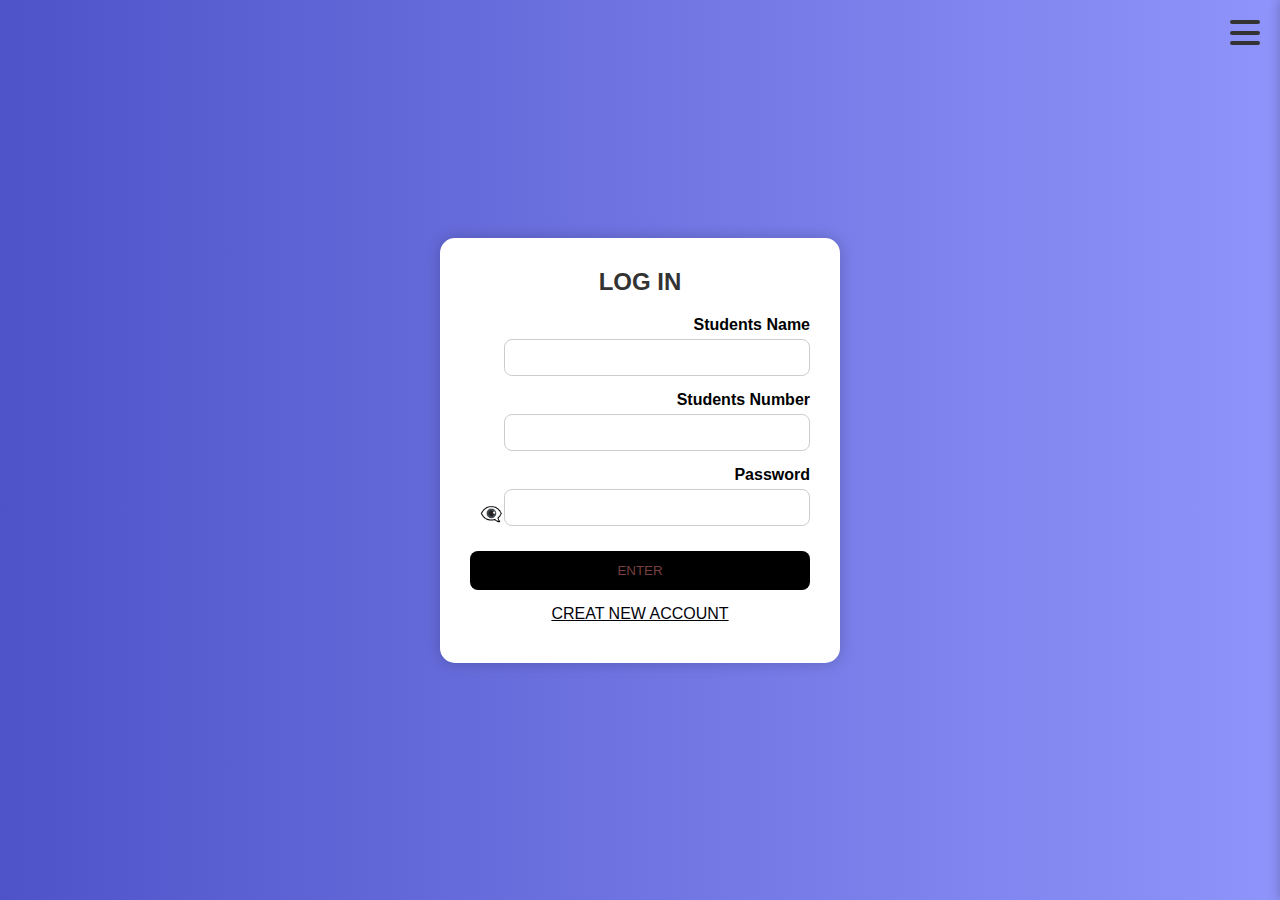
<file: sh.html>
<!DOCTYPE html>
<html lang="ar">
<head>
  <meta charset="UTF-8" />
  <meta name="viewport" content="width=device-width, initial-scale=1" />
   <title> My school </title>
    <link rel="icon" href="ii.png" type="image/png">
  <style>
    body {
      background: linear-gradient(to right, #4e54c8, #8f94fb);
      font-family: 'Segoe UI', Tahoma, Geneva, Verdana, sans-serif;
      display: flex;
      align-items: center;
      justify-content: center;
      height: 100vh;
      direction: rtl;
      margin: 0;
    }

    .login-container {
      background: #fff;
      padding: 30px;
      border-radius: 15px;
      box-shadow: 0 0 15px rgba(0,0,0,0.2);
      width: 100%;
      max-width: 400px;
      text-align: center;
    }

    .login-container h2 {
      margin-bottom: 20px;
      color: #333;
    }

    .form-group {
      margin-bottom: 15px;
      text-align: right;
      position: relative;
    }

    .form-group label {
      font-weight: bold;
      margin-bottom: 5px;
      display: block;
    }

    .form-group input {
      width: 90%;
      padding: 10px 40px 10px 10px;
      border: 1px solid #ccc;
      border-radius: 8px;
    }

    .form-group .eye-icon {
      position: absolute;
      left: 10px;
      top: 37px;
      cursor: pointer;
      font-size: 18px;
      color: #666;
      user-select: none;
    }

    .btn {
      width: 100%;
      padding: 12px;
      background-color: #000001;
      color: rgb(119, 63, 63);
      border: none;
      border-radius: 8px;
      cursor: pointer;
      margin-top: 10px;
    }

    .btn:hover {
      background-color: #3b3f9f;
    }

    .error-message {
      color: rgb(92, 30, 30);
      margin-top: 10px;
    }

    .success-message {
      color: green;
      margin-top: 10px;
    }

    .toggle-link {
      margin-top: 15px;
      color: #03030b;
      cursor: pointer;
      text-decoration: underline;
    }

    .post-register-buttons {
      display: none;
      margin-top: 20px;
    }

    .post-register-buttons .btn {
      width: 48%;
      margin: 5px 1%;
    }
  </style>
</head>
<body>
    <link rel="stylesheet" href="https://cdnjs.cloudflare.com/ajax/libs/font-awesome/6.5.0/css/all.min.css">

<div class="login-container">
  <h2 id="form-title"> LOG IN</h2>

  <form id="loginForm" autocomplete="off">
    <div class="form-group">
      <label for="studentName">Students Name</label>
      <input type="text" id="studentName" required autocomplete="off" />
    </div>

    <div class="form-group">
      <label for="studentID">Students Number </label>
      <input type="text" id="studentID" required autocomplete="off" />
    </div>

    <div class="form-group">
      <label for="password"> Password</label>
      <input type="password" id="password" required autocomplete="new-password" />
      <span class="eye-icon" id="togglePassword">👁️‍🗨</span>
    </div>

    <button type="submit" class="btn" id="submitBtn">ENTER</button>
    <button type="button" class="btn" id="registerBtn" style="display: none;"> CREAT ACCOUNT</button>

    <div class="toggle-link" id="toggleForm">CREAT NEW ACCOUNT  </div>
    <div class="error-message" id="errorMessage"></div>
    <div class="success-message" id="successMessage"></div>
  </form>

  <div class="post-register-buttons" id="afterRegisterButtons">
    <P>Your account have been created</P>
    <button class="btn" onclick="showLoginForm()">LOG IN</button>
    <button class="btn" onclick="goToHome()">   BACK TO THE HOME PAGE </button>
  </div>
</div>

<script>
  const form = document.getElementById("loginForm");
  const toggle = document.getElementById("toggleForm");
  const title = document.getElementById("form-title");
  const submitBtn = document.getElementById("submitBtn");
  const registerBtn = document.getElementById("registerBtn");
  const errorMsg = document.getElementById("errorMessage");
  const successMsg = document.getElementById("successMessage");
  const afterRegisterButtons = document.getElementById("afterRegisterButtons");
  const togglePasswordIcon = document.getElementById("togglePassword");
  const passwordInput = document.getElementById("password");

  let isRegistering = false;
  let loginAttempts = 0;
  const maxAttempts = 5;

  // ✅ أيقونة العين الاحترافية
  togglePasswordIcon.addEventListener("click", () => {
    const type = passwordInput.type === "password" ? "text" : "password";
    passwordInput.type = type;
    togglePasswordIcon.textContent = type === "password" ? "👁️‍🗨" : "👁️‍🗨";
  });

  // ✅ منع الملء التلقائي
  function clearAutofill() {
    document.getElementById("studentName").value = "";
    document.getElementById("studentID").value = "";
    passwordInput.value = "";
    passwordInput.setAttribute("autocomplete", "new-password");
  }

  toggle.addEventListener("click", () => {
    isRegistering = !isRegistering;
    toggleFormState();
    clearAutofill();
  });

  function toggleFormState() {
    if (isRegistering) {
      title.textContent = " CREAT NEW ACCOUNT ";
      submitBtn.style.display = "none";
      registerBtn.style.display = "block";
      toggle.textContent = "   LOG IN";
      successMsg.textContent = "";
      errorMsg.textContent = "";
    } else {
      title.textContent = "LOG IN ";
      submitBtn.style.display = "block";
      registerBtn.style.display = "none";
      toggle.textContent = "  CREAT NEW ACCOUNT";
      successMsg.textContent = "";
      errorMsg.textContent = "";
    }
  }

  registerBtn.addEventListener("click", () => {
    const name = document.getElementById("studentName").value.trim();
    const id = document.getElementById("studentID").value.trim();
    const password = passwordInput.value;

    if (name && id && password) {
      localStorage.setItem("studentName", name);
      localStorage.setItem("studentID", id);
      localStorage.setItem("password", password);
      loginAttempts = 0;
      localStorage.setItem("loginAttempts", loginAttempts);
      successMsg.textContent = "تم إنشاء الحساب بنجاح!";
      errorMsg.textContent = "";

      form.style.display = "none";
      afterRegisterButtons.style.display = "flex";
    } else {
      errorMsg.textContent = "يرجى ملء جميع الحقول.";
      successMsg.textContent = "";
    }
  });

  form.addEventListener("submit", function (e) {
    e.preventDefault();

    const name = document.getElementById("studentName").value.trim();
    const id = document.getElementById("studentID").value.trim();
    const password = passwordInput.value;

    const savedName = localStorage.getItem("studentName");
    const savedID = localStorage.getItem("studentID");
    const savedPassword = localStorage.getItem("password");

    loginAttempts = parseInt(localStorage.getItem("loginAttempts")) || 0;

    if (loginAttempts >= maxAttempts) {
      errorMsg.textContent = "تم إيقاف الحساب مؤقتًا بعد 5 محاولات فاشلة.";
      return;
    }

    if (name === savedName && id === savedID && password === savedPassword) {
      localStorage.setItem("loginAttempts", "0");
      window.location.href = "students.html";
    } else {
      loginAttempts++;
      localStorage.setItem("loginAttempts", loginAttempts);
      errorMsg.textContent = `البيانات غير صحيحة. المحاولة ${loginAttempts}/${maxAttempts}`;
    }
  });

  function showLoginForm() {
    afterRegisterButtons.style.display = "none";
    form.style.display = "block";
    isRegistering = false;
    toggleFormState();
    clearAutofill();
  }

  function goToHome() {
    window.location.href = "index.html";
  }
</script>
 <style>
    * {
      box-sizing: border-box;
      margin: 0;
      padding: 0;
    }

    body {
      font-family: Arial, sans-serif;
      overflow-x: hidden;
    }

    /* زر المنيو */
    .custom-menu-btn {
      position: fixed;
      top: 20px;
      right: 20px;
      width: 30px;
      height: 25px;
      display: flex;
      flex-direction: column;
      justify-content: space-between;
      cursor: pointer;
      z-index: 1100;
    }

    .custom-menu-btn span {
      height: 4px;
      width: 100%;
      background-color: #333;
      border-radius: 2px;
      transition: 0.3s ease;
    }

    .custom-menu-btn.active span:nth-child(1) {
      transform: rotate(45deg) translate(5px, 5px);
    }

    .custom-menu-btn.active span:nth-child(2) {
      opacity: 0;
    }

    .custom-menu-btn.active span:nth-child(3) {
      transform: rotate(-45deg) translate(6px, -6px);
    }

    /* الخلفية */
    .custom-overlay {
      position: fixed;
      top: 0;
      left: 0;
      height: 100vh;
      width: 100vw;
      background-color: rgba(0, 0, 0, 0.5);
      opacity: 0;
      pointer-events: none;
      transition: 0.3s ease;
      z-index: 1000;
    }

    .custom-overlay.show {
      opacity: 1;
      pointer-events: auto;
    }

    /* القائمة الجانبية */
    .custom-sidebar {
      position: fixed;
      top: 0;
      right: -50%;
      height: 100vh;
      width: 50%;
      background-color: #ffffff;
      padding: 40px 20px;
      box-shadow: -2px 0 10px rgba(0, 0, 0, 0.2);
      transition: right 0.3s ease;
      z-index: 1050;
       text-align: left;
        list-style-type: none;
  padding-left: 2.5em; 
    }

    .custom-sidebar.show {
      right: 0;
    }

    .custom-sidebar ul {
      list-style: none;
    }

    .custom-sidebar li {
      margin: 20px 0;
    }

    .custom-sidebar a {
      text-decoration: none;
      color: #333;
      font-size: 18px;
    }

  </style>
</head>
<body>

  <!-- الزر -->
  <div class="custom-menu-btn" id="custom-menu-btn">
    <span></span>
    <span></span>
    <span></span>
  </div>

  <!-- الخلفية -->
  <div class="custom-overlay" id="custom-overlay"></div>

  <!-- القائمة -->
  <div class="custom-sidebar" id="custom-sidebar">
      <li ><a  style="font-size: larger;color:rgb(39, 33, 33)" href="index.html" class="fas fa-home"   >   H o m e</a></li>
      <li ><a  style="font-size: medium;color:#272121" href="sh1.html"class="fas fa-user-friends"> Parents' Community
      <li ><a  style="font-size: medium;color:rgb(39, 33, 33)" href="sh.html" class="fas fa-users"> students' Community
</a></li>
<li ><a style="font-size: medium;color:rgb(39, 33, 33)" href="arabic.html"class="fas fa-globe"> Language</a></li>
<li ><a style="font-size:medium;color:rgb(39, 33, 33)" href="plan.html" class="fas fa-book" >   Academic Year Plan</a></li>
      <li ><a style="font-size: medium;color:rgb(39, 33, 33)" href="rules" class="fas fa-gavel">  School's Rules and Regulations</a></li>
      <li ><a style="font-size: medium;color:rgb(39, 33, 33)" href="contact"class="fas fa-phone"> Contact Us</a></li>
                        <li ><a style="font-size: medium;color:rgb(39, 33, 33)" href="about us.html"class="fas fa-info-circle">   About us</a></li>
      <li ><a style="font-size: medium;color:rgb(39, 33, 33)" href="https://maps.app.goo.gl/USy5qLPQj5uJRM2x5"class="fas fa-map-marker-alt"> Our Location</a></li>
      

  </div>

  <!-- جافاسكربت -->
  <script>
    const btn = document.getElementById("custom-menu-btn");
    const sidebar = document.getElementById("custom-sidebar");
    const overlay = document.getElementById("custom-overlay");

    btn.addEventListener("click", () => {
      btn.classList.toggle("active");
      sidebar.classList.toggle("show");
      overlay.classList.toggle("show");
    });

    overlay.addEventListener("click", () => {
      btn.classList.remove("active");
      sidebar.classList.remove("show");
      overlay.classList.remove("show");
    });
  </script>


</body>
</html>
</file>
<file: contact.css>
body{

    margin: 0;
  padding: 0;
  font-family: 'Segoe UI', Tahoma, Geneva, Verdana, sans-serif;
  background-color: #0c0c0c; /* أبيض دافئ */
  color: #fdfcfb;; /* بني */


}
p{
    font-size: 2em;
}
</file>
<file: plan.css>
body{

    margin: 0;
  padding: 0;
  font-family: 'Segoe UI', Tahoma, Geneva, Verdana, sans-serif;
  background-color: #000000; /* أبيض دافئ */
  color: #fdfcfb;; /* بني */


}
p{
  margin: 1em;
  font-size: 20px;
}
.li{
  font-size: 18px;
}
</file>
<file: rules.css>
body{

    margin: 0;
  padding: 0;
  font-family: 'Segoe UI', Tahoma, Geneva, Verdana, sans-serif;
  background-color: #000000; /* أبيض دافئ */
  color: #fdfcfb;; /* بني */


}
dd{
  margin: 1em;
  font-size: 1.3em;
}
h3{
  font-size: 2em;
  margin: 1em;
  font-family: Cambria, Cochin, Georgia, Times, 'Times New Roman', serif;
}
.li{
  margin: 1.5em;
  font-size: 2em;
  font-family: Georgia, 'Times New Roman', Times, serif;
}
</file>
